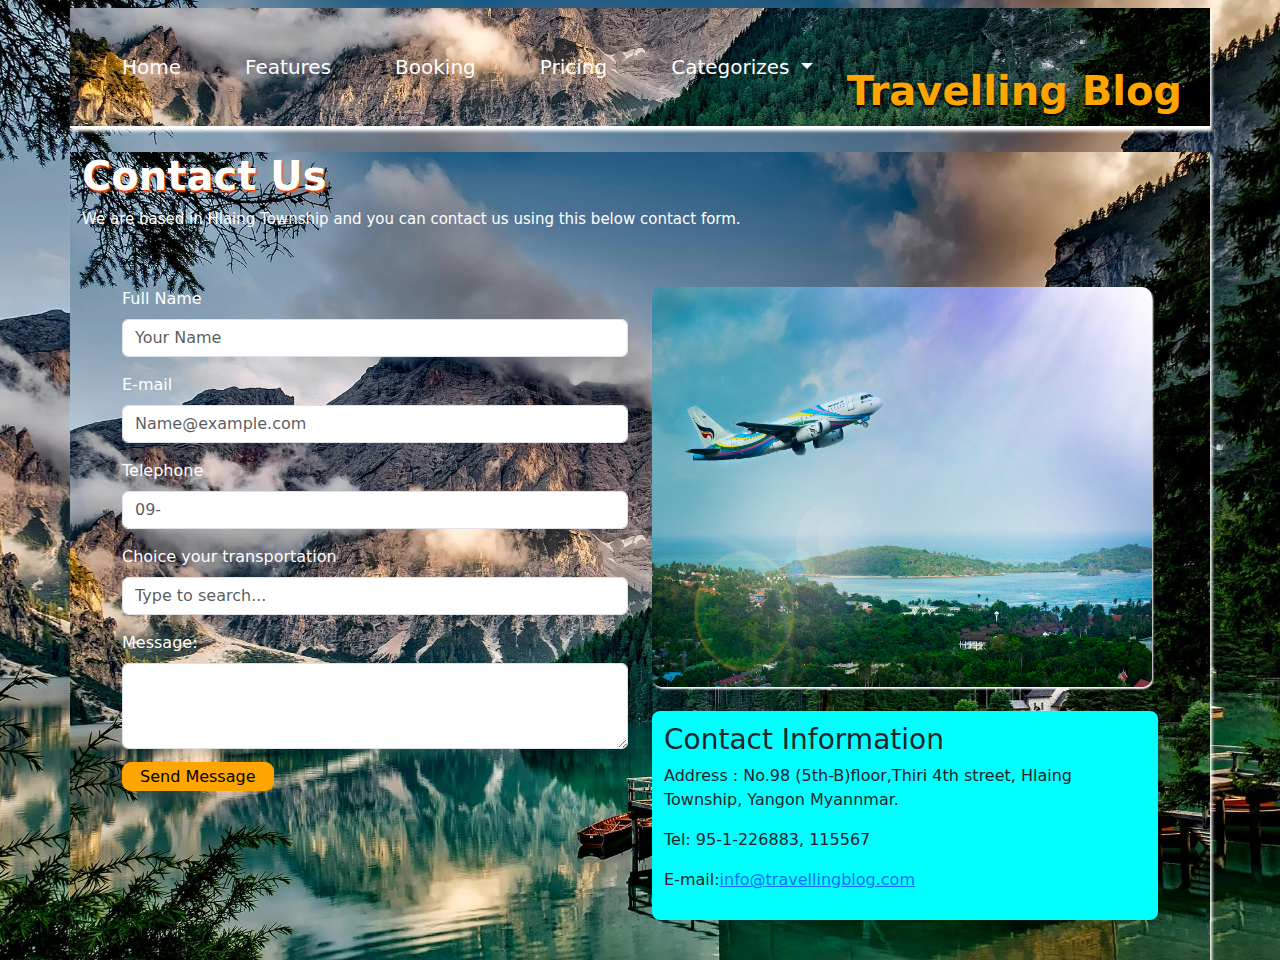
<file: flight.html>
<!doctype html>
<html lang="en">
  <head>
    <meta charset="utf-8">
    <meta name="viewport" content="width=device-width, initial-scale=1">
    <title>Bootstrap demo</title>
    <link href="https://cdn.jsdelivr.net/npm/bootstrap@5.3.3/dist/css/bootstrap.min.css" rel="stylesheet"
     integrity="sha384-QWTKZyjpPEjISv5WaRU9OFeRpok6YctnYmDr5pNlyT2bRjXh0JMhjY6hW+ALEwIH" crossorigin="anonymous">
     <link rel="stylesheet" href="flight.css">
  </head>
  <body>
    <nav class="navbar navbar-expand-lg" style="background-color: transparent;">
        <div class="container">
         
          <div class="collapse navbar-collapse w-70" id="navbarNavDropdown">
            <ul class="navbar-nav me-auto fs-5">
              <li class="nav-item">
                <a class="nav-link active px-4 ms-3 text-white" aria-current="page" href="index.html">Home</a>
              </li>
              <li class="nav-item">
                <a class="nav-link px-4 ms-3 text-white" href="#">Features</a>
              </li>
              <li class="nav-item">
                <a class="nav-link px-4 ms-3 text-white" href="booking.html">Booking</a>
              </li>
              <li class="nav-item">
                <a class="nav-link px-4 ms-3 text-white" href="#">Pricing</a>
              </li>
              <li class="nav-item dropdown">
                <a class="nav-link dropdown-toggle px-4 ms-3 text-white" href="#" 
                role="button" data-bs-toggle="dropdown" aria-expanded="false">
                  Categorizes
                </a>
                <ul class="dropdown-menu">
                  <li><a class="dropdown-item" href="#">flight</a></li>
                  <li><a class="dropdown-item" href="#">Express</a></li>
                  <li><a class="dropdown-item" href="#">Van</a></li>
                </ul>
              </li>
            </ul>
          </div>
          <a class="navbar-brand text-white mt-5" href="#"><span>Travelling Blog</span></a>
          <button class="navbar-toggler" type="button" data-bs-toggle="collapse" data-bs-target="#navbarNavDropdown" aria-controls="navbarNavDropdown" aria-expanded="false" aria-label="Toggle navigation">
            <span class="navbar-toggler-icon"></span>
          </button>
        </div>
      </nav>


   <div class="container mt-3">
    <h3 style="font-size: 40px; font-weight: 800; color: white; text-shadow: 1px 2px 2px orangered;">Contact Us</h3>
    <p style="font-size: 15px; color: white;">We are based in Hlaing Township and you can contact us using this below contact form.</p>
    <div class="form mt-3">
        <div class="row">
            <div class="col-lg-6">
                <div class="mb-3">
                    <label for="exampleFormControlInput1" class="form-label text-white">Full Name</label>
                    <input type="name" class="form-control" id="exampleFormControlInput1" placeholder="Your Name">
                  </div>
                  <div class="mb-3">
                    <label for="exampleFormControlInput1" class="form-label text-white">E-mail</label>
                    <input type="email" class="form-control" id="exampleFormControlInput1" placeholder="Name@example.com">
                  </div>
                  <div class="mb-3">
                    <label for="exampleFormControlInput1" class="form-label text-white">Telephone</label>
                    <input type="number" class="form-control" id="exampleFormControlInput1" placeholder="09-">
                  </div>
                  <div class="mb-3">
                    <label for="exampleDataList" class="form-label text-white">Choice your transportation</label>
                    <input class="form-control" list="datalistOptions" id="exampleDataList" placeholder="Type to search...">
                    <datalist id="datalistOptions">
                      <option value="Flight Tickets">
                      <option value="Express Tickets">
                      <option value="Bus Tickets">
                      <option value="River Cruises">
                      <option value="Others Enquiries">
                    </datalist>
                  </div>
                  <div class="mb-3">
                    <label for="exampleFormControlTextarea1" class="form-label text-white">Message:</label>
                    <textarea class="form-control" id="exampleFormControlTextarea1" rows="3"></textarea>
                  </div>
                  
                    <a href=""style="background-color: #ffa500; text-decoration: none; 
                    outline: none;padding: 5px 18px; border-radius: 9px;color: black;">Send Message</a>
                 
            </div>
            <div class="col-lg-6">
                <img src="./img/flight.jpg" alt="">
                <div class="text mt-4" style="background-color: aqua; border-radius: 8px;padding: 12px;">
                    <h3 class="text-dark">Contact Information</h3>
                    <p class="text-dark">Address : No.98 (5th-B)floor,Thiri 4th street, Hlaing Township, Yangon Myannmar.</p>
                    <p class="text-dark">Tel: 95-1-226883, 115567</p>
                    <p class="text-dark">E-mail:<a href="">info@travellingblog.com</a></p>
                </div>
            </div>
           
        </div>
    </div>
   </div>
    <script src="https://cdn.jsdelivr.net/npm/bootstrap@5.3.3/dist/js/bootstrap.bundle.min.js" integrity="sha384-YvpcrYf0tY3lHB60NNkmXc5s9fDVZLESaAA55NDzOxhy9GkcIdslK1eN7N6jIeHz" crossorigin="anonymous"></script>
  </body>
</html>
</file>
<file: flight.css>
*{
    margin: 0;
    padding: 0;
}


nav .container{
    border-bottom: 2px solid white;
}
.navbar-nav .nav-link:hover{
   
   border-bottom: 2px solid orangered;
   transition: 0.5s ease;
}

.navbar-brand span{
    color:#ffa500;
    font-size: 40px;
   font-weight: 800;
   text-shadow: 0px 2px 2px black;
}
body{
    background-image: url(./img/contact.jpg);
    background-position: center;
    background-size: cover;
    overflow-x: hidden;
}
.container{
    background-image: url(./img/contact.jpg);
    background-position: center;
    background-size: cover;
    box-shadow: 2px 3px 3px white;
}
.container .form{
    padding: 40px;
}

.container img{
    width: 500px;
    height: 400px;
    box-shadow: 1px 2px 2px white;
    border-radius: 10px;
   
}
</file>
